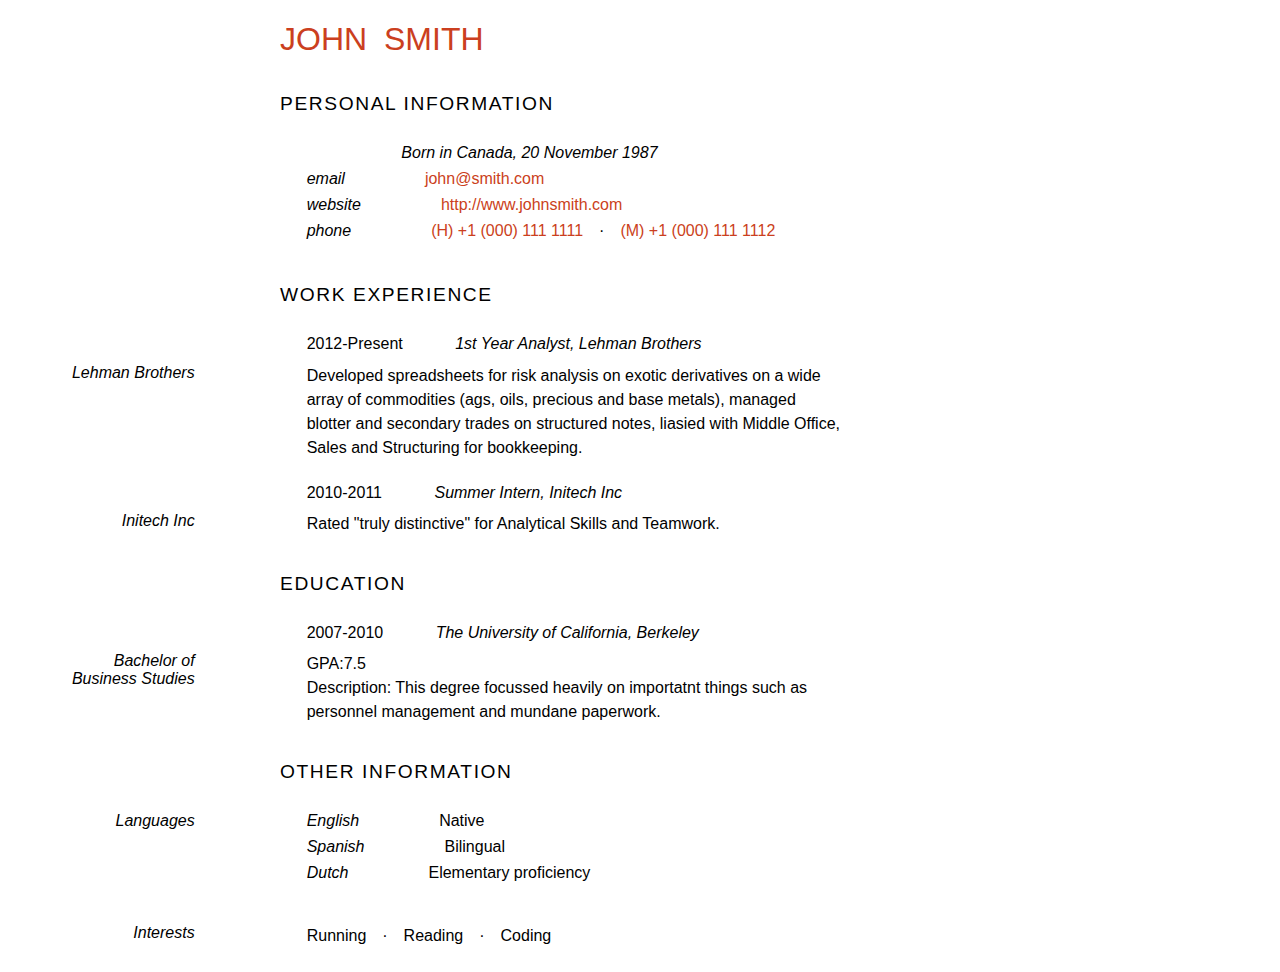
<file: index.html>
<!DOCTYPE html>
<html lang="en">
<head>
    <meta charset="UTF-8">
    <title>cv</title>
    <link rel="stylesheet" href="css/style.css">
    <link rel="stylesheet" href="css/print.css" media="print">
</head>
<body class="en resume">
    <header class="namecard">
        <h1>
            <span class="given-name">JOHN</span>
            <span class="family-name">SMITH</span>
        </h1>
    </header>
    <section class="keypoint" id="profile">
        <header class="title">
            <h1>PERSONAL INFORMATION</h1>
        </header>
        <article class="point">
            <div class="detail">
                <aside class="meta"></aside>
                <section class="content">
                    <ul class="tabular">
                        <li class="item">
                            <span class="name">&nbsp;</span>
                            <span class="value"><em>Born in Canada, 20 November 1987</em></span>
                        </li>
                        <li class="item">
                            <span class="name">email</span>
                            <span class="value">
                                <a href="mailto:john@smith.com">john@smith.com</a>
                            </span>
                        </li>
                        <li class="item">
                            <span class="name">website</span>
                            <span class="value">
                                <a href="#">http://www.johnsmith.com</a>
                            </span>
                        </li>
                        <li class="item">
                            <span class="name">phone</span>
                            <span class="value">
                                <a href="#">(H) +1 (000) 111 1111</a><span class="sep">·</span><a href="#">(M) +1 (000) 111 1112</a>
                            </span>
                        </li>
                    </ul>
                </section>
            </div>
        </article>
    </section>
    <section id="work-experience" class="keypoint">
        <header class="title">
            <h1>WORK EXPERIENCE</h1>
        </header>
        <article class="point">
            <header class="overview">
                <h1>
                    <span class="datetime"><time date="2012">2012</time>-<time date="">Present</time></span>
                    <span class="position">1st Year Analyst, Lehman Brothers</span>
                </h1>
            </header>
            <div class="detail">
                <aside class="meta">
                    Lehman Brothers
                </aside>
                <section class="content">
                    <p>Developed spreadsheets for risk analysis on exotic derivatives on a wide array of commodities (ags, oils, precious and base metals), managed blotter and secondary trades on structured notes, liasied with Middle Office, Sales and Structuring for bookkeeping.</p>
                </section>
            </div>
        </article>
        <article class="point">
            <header class="overview">
                <h1>
                    <span class="datetime"><time date="2010">2010</time>-<time date="2011">2011</time></span>
                    <span class="position">Summer Intern, Initech Inc</span>
                </h1>
            </header>
            <div class="detail">
                <aside class="meta">
                    Initech Inc
                </aside>
                <section class="content">
                    <p>Rated "truly distinctive" for Analytical Skills and Teamwork.</p>
                </section>
            </div>
        </article>
    </section>
    <section id="education" class="keypoint">
        <header class="title">
            <h1>EDUCATION</h1>
        </header>
        <article class="point">
            <header class="overview">
                <h1>
                    <span class="datetime"><time date="2007">2007</time>-<time date="2010">2010</time></span>
                    <span class="position">The University of California, Berkeley</span>
                </h1>
            </header>
            <div class="detail">
                <aside class="meta">
                    Bachelor of <br/> Business Studies
                </aside>
                <section class="content">
                    <p>GPA:7.5</p>
                    <p>Description: This degree focussed heavily on importatnt things such as personnel management and mundane paperwork.</p>
                </section>
            </div>
        </article>
    </section>
    <section id="miscellaneous" class="keypoint">
        <header class="title">
            <h1>OTHER INFORMATION</h1>
        </header>
        <article class="point">
            <div class="detail">
                <aside class="meta">Languages</aside>
                <section class="content">
                    <ul class="tabular">
                        <li class="item">
                            <span class="name">English</span>
                            <span class="value">Native</span>
                        </li>
                        <li class="item">
                            <span class="name">Spanish</span>
                            <span class="value">Bilingual</span>
                        </li>
                        <li class="item">
                            <span class="name">Dutch</span>
                            <span class="value">Elementary proficiency</span>
                        </li>
                    </ul>
                </section>
            </div>
        </article>
        <article class="point">
            <header class="overview"></header>
            <div class="detail">
                <aside class="meta">Interests</aside>
                <section class="content">
                    <p>Running<span class="sep">·</span>Reading<span class="sep">·</span>Coding</p>
                </section>
            </div>
        </article>
    </section>
</body>
</html>
</file>
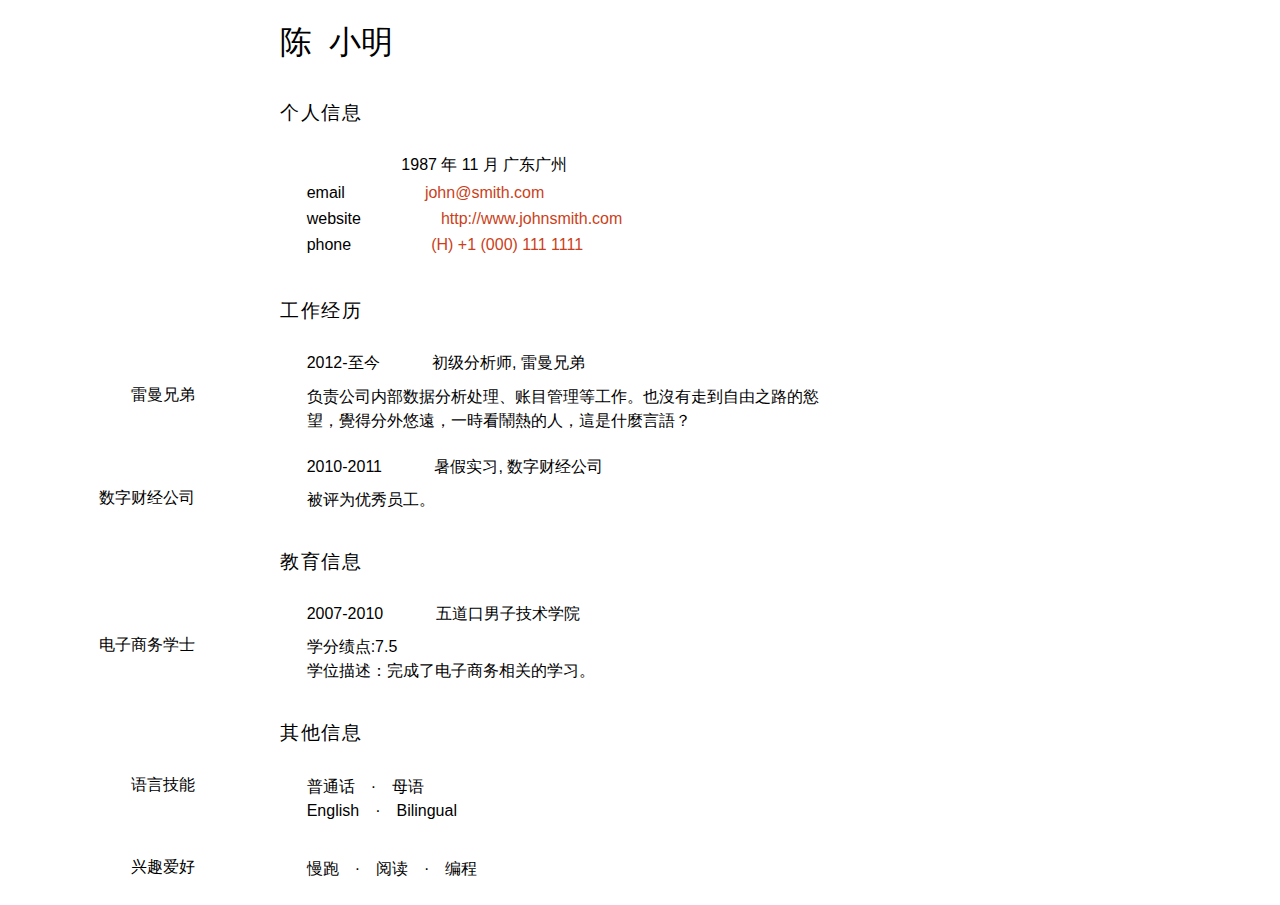
<file: zh.html>
<!DOCTYPE html>
<html lang="zh">
<head>
    <meta charset="UTF-8">
    <title>cv</title>
    <link rel="stylesheet" href="css/style.css">
    <link rel="stylesheet" href="css/print.css" media="print">
</head>
<body class="zh resume">
    <header class="namecard">
        <h1>
            <span class="family-name">陈</span>
            <span class="given-name">小明</span>
        </h1>
    </header>
    <section class="keypoint" id="profile">
        <header class="title">
            <h1>个人信息</h1>
        </header>
        <article class="point">
            <div class="detail">
                <aside class="meta"></aside>
                <section class="content">
                    <ul class="tabular">
                        <li class="item">
                            <span class="name">&nbsp;</span>
                            <span class="value"><em>1987 年 11 月 广东广州</em></span>
                        </li>
                        <li class="item">
                            <span class="name">email</span>
                            <span class="value">
                                <a href="mailto:john@smith.com">john@smith.com</a>
                            </span>
                        </li>
                        <li class="item">
                            <span class="name">website</span>
                            <span class="value">
                                <a href="#">http://www.johnsmith.com</a>
                            </span>
                        </li>
                        <li class="item">
                            <span class="name">phone</span>
                            <span class="value">
                                <a href="#">(H) +1 (000) 111 1111</a>
                            </span>
                        </li>
                    </ul>
                </section>
            </div>
        </article>
    </section>
    <section id="work-experience" class="keypoint">
        <header class="title">
            <h1>工作经历</h1>
        </header>
        <article class="point">
            <header class="overview">
                <h1>
                    <span class="datetime"><time date="2012">2012</time>-<time date="">至今</time></span>
                    <span class="position">初级分析师, 雷曼兄弟</span>
                </h1>
            </header>
            <div class="detail">
                <aside class="meta">
                    雷曼兄弟
                </aside>
                <section class="content">
                    <p>负责公司内部数据分析处理、账目管理等工作。也沒有走到自由之路的慾望，覺得分外悠遠，一時看鬧熱的人，這是什麼言語？</p>
                </section>
            </div>
        </article>
        <article class="point">
            <header class="overview">
                <h1>
                    <span class="datetime"><time date="2010">2010</time>-<time date="2011">2011</time></span>
                    <span class="position">暑假实习, 数字财经公司</span>
                </h1>
            </header>
            <div class="detail">
                <aside class="meta">
                    数字财经公司
                </aside>
                <section class="content">
                    <p>被评为优秀员工。</p>
                </section>
            </div>
        </article>
    </section>
    <section id="education" class="keypoint">
        <header class="title">
            <h1>教育信息</h1>
        </header>
        <article class="point">
            <header class="overview">
                <h1>
                    <span class="datetime"><time date="2007">2007</time>-<time date="2010">2010</time></span>
                    <span class="position">五道口男子技术学院</span>
                </h1>
            </header>
            <div class="detail">
                <aside class="meta">
                    电子商务学士
                </aside>
                <section class="content">
                    <p>学分绩点:7.5</p>
                    <p>学位描述：完成了电子商务相关的学习。</p>
                </section>
            </div>
        </article>
    </section>
    <section id="miscellaneous" class="keypoint">
        <header class="title">
            <h1>其他信息</h1>
        </header>
        <article class="point">
            <div class="detail">
                <aside class="meta">语言技能</aside>
                <section class="content">
                    <p>
                        普通话<span class="sep">·</span>母语
                    </p>
                    <p>
                        English<span class="sep">·</span>Bilingual
                    </p>
                </section>
            </div>
        </article>
        <article class="point">
            <header class="overview"></header>
            <div class="detail">
                <aside class="meta">兴趣爱好</aside>
                <section class="content">
                    <p>慢跑<span class="sep">·</span>阅读<span class="sep">·</span>编程</p>
                </section>
            </div>
        </article>
    </section>
</body>
</html>
</file>
<file: css/style.css>
/*! normalize.css v3.0.2 | MIT License | git.io/normalize */html{font-family:sans-serif;-ms-text-size-adjust:100%;-webkit-text-size-adjust:100%}body{margin:0}article,aside,details,figcaption,figure,footer,header,hgroup,main,menu,nav,section,summary{display:block}audio,canvas,progress,video{display:inline-block;vertical-align:baseline}audio:not([controls]){display:none;height:0}[hidden],template{display:none}a{background-color:transparent}a:active,a:hover{outline:0}abbr[title]{border-bottom:1px dotted}b,strong{font-weight:bold}dfn{font-style:italic}h1{font-size:2em;margin:0.67em 0}mark{background:#ff0;color:#000}small{font-size:80%}sub,sup{font-size:75%;line-height:0;position:relative;vertical-align:baseline}sup{top:-0.5em}sub{bottom:-0.25em}img{border:0}svg:not(:root){overflow:hidden}figure{margin:1em 40px}hr{-moz-box-sizing:content-box;box-sizing:content-box;height:0}pre{overflow:auto}code,kbd,pre,samp{font-family:monospace, monospace;font-size:1em}button,input,optgroup,select,textarea{color:inherit;font:inherit;margin:0}button{overflow:visible}button,select{text-transform:none}button,html input[type="button"],input[type="reset"],input[type="submit"]{-webkit-appearance:button;cursor:pointer}button[disabled],html input[disabled]{cursor:default}button::-moz-focus-inner,input::-moz-focus-inner{border:0;padding:0}input{line-height:normal}input[type="checkbox"],input[type="radio"]{box-sizing:border-box;padding:0}input[type="number"]::-webkit-inner-spin-button,input[type="number"]::-webkit-outer-spin-button{height:auto}input[type="search"]{-webkit-appearance:textfield;-moz-box-sizing:content-box;-webkit-box-sizing:content-box;box-sizing:content-box}input[type="search"]::-webkit-search-cancel-button,input[type="search"]::-webkit-search-decoration{-webkit-appearance:none}fieldset{border:1px solid #c0c0c0;margin:0 2px;padding:0.35em 0.625em 0.75em}legend{border:0;padding:0}textarea{overflow:auto}optgroup{font-weight:bold}table{border-collapse:collapse;border-spacing:0}td,th{padding:0}em{font-style:italic}a{text-decoration:none;color:#cb3f20}.namecard{display:flex;display:-webkit-flex}.namecard:before{content:" ";display:inline-block;flex:1;-webkit-flex:1;padding-right:5rem}.namecard h1{display:inline-block;flex:5;-webkit-flex:5;font-weight:normal}.namecard .family-name{margin-left:.5rem}.namecard .family-name:first-child{margin-left:0}.namecard .given-name{margin-left:.5rem}.namecard .given-name:first-child{margin-left:0}.keypoint{margin-bottom:1rem}.keypoint .title{display:flex;display:-webkit-flex}.keypoint .title:before{content:" ";display:inline-block;flex:1;-webkit-flex:1;padding-right:5rem}.keypoint .title h1{display:inline-block;flex:5;-webkit-flex:5;font-size:19.2px;font-weight:normal;letter-spacing:.1rem}.point{margin-top:1rem;margin-bottom:1.5rem}.point .overview{display:flex;display:-webkit-flex;margin-left:2rem;margin-bottom:.65rem}.point .overview:before{content:" ";display:inline-block;flex:1;-webkit-flex:1;padding-right:5rem}.point .overview h1{display:inline-block;flex:5;-webkit-flex:5;margin:0;font-size:16px;font-weight:normal}.point .overview h1 .datetime{display:inline-block;margin-right:3rem}.point .overview h1 .position{display:inline-block;font-style:italic}.point .detail{display:flex;display:-webkit-flex}.point .detail .meta{display:inline-block;flex:1;-webkit-flex:1;padding-right:5rem;text-align:right;font-style:italic;font-size:16px}.point .detail .content{display:inline-block;flex:5;-webkit-flex:5;margin-left:2rem}.point .detail .content p{margin:0;width:55%;font-size:16px;line-height:1.5}.sep{margin-left:1rem;margin-right:1rem}.tabular{display:block;margin:0;padding:0;list-style:none;width:55%}.tabular .item{display:flex;display:-webkit-flex;margin-bottom:.5rem}.tabular .item .name{display:inline-block;flex:1;-webkit-flex:1;padding-right:5rem;font-style:italic}.tabular .item .value{display:inline-block;flex:30;-webkit-flex:30}.en{font-family:georgia,sans-serif}.en .namecard{color:#cb3f20}.zh{font-family:"STSong","LiSong Pro","Songti SC",sans-serif}.zh em{font-style:normal}.zh .tabular .name{font-style:normal}.zh .point .overview h1 .position{font-style:normal}.zh .point .detail .meta{font-style:normal}
/*# sourceMappingURL=style.css.map */
</file>
<file: css/print.css>
/*! normalize.css v3.0.2 | MIT License | git.io/normalize */html{font-family:sans-serif;-ms-text-size-adjust:100%;-webkit-text-size-adjust:100%}body{margin:0}article,aside,details,figcaption,figure,footer,header,hgroup,main,menu,nav,section,summary{display:block}audio,canvas,progress,video{display:inline-block;vertical-align:baseline}audio:not([controls]){display:none;height:0}[hidden],template{display:none}a{background-color:transparent}a:active,a:hover{outline:0}abbr[title]{border-bottom:1px dotted}b,strong{font-weight:bold}dfn{font-style:italic}h1{font-size:2em;margin:0.67em 0}mark{background:#ff0;color:#000}small{font-size:80%}sub,sup{font-size:75%;line-height:0;position:relative;vertical-align:baseline}sup{top:-0.5em}sub{bottom:-0.25em}img{border:0}svg:not(:root){overflow:hidden}figure{margin:1em 40px}hr{-moz-box-sizing:content-box;box-sizing:content-box;height:0}pre{overflow:auto}code,kbd,pre,samp{font-family:monospace, monospace;font-size:1em}button,input,optgroup,select,textarea{color:inherit;font:inherit;margin:0}button{overflow:visible}button,select{text-transform:none}button,html input[type="button"],input[type="reset"],input[type="submit"]{-webkit-appearance:button;cursor:pointer}button[disabled],html input[disabled]{cursor:default}button::-moz-focus-inner,input::-moz-focus-inner{border:0;padding:0}input{line-height:normal}input[type="checkbox"],input[type="radio"]{box-sizing:border-box;padding:0}input[type="number"]::-webkit-inner-spin-button,input[type="number"]::-webkit-outer-spin-button{height:auto}input[type="search"]{-webkit-appearance:textfield;-moz-box-sizing:content-box;-webkit-box-sizing:content-box;box-sizing:content-box}input[type="search"]::-webkit-search-cancel-button,input[type="search"]::-webkit-search-decoration{-webkit-appearance:none}fieldset{border:1px solid #c0c0c0;margin:0 2px;padding:0.35em 0.625em 0.75em}legend{border:0;padding:0}textarea{overflow:auto}optgroup{font-weight:bold}table{border-collapse:collapse;border-spacing:0}td,th{padding:0}em{font-style:italic}a{text-decoration:none;color:#cb3f20}.namecard{display:flex;display:-webkit-flex}.namecard:before{content:" ";display:inline-block;flex:1;-webkit-flex:1;padding-right:5rem}.namecard h1{display:inline-block;flex:4;-webkit-flex:4;font-weight:normal}.namecard .family-name{margin-left:.5rem}.namecard .family-name:first-child{margin-left:0}.namecard .given-name{margin-left:.5rem}.namecard .given-name:first-child{margin-left:0}.keypoint{margin-bottom:1rem}.keypoint .title{display:flex;display:-webkit-flex}.keypoint .title:before{content:" ";display:inline-block;flex:1;-webkit-flex:1;padding-right:5rem}.keypoint .title h1{display:inline-block;flex:4;-webkit-flex:4;font-size:16.8px;font-weight:normal;letter-spacing:.1rem}.point{margin-top:1rem;margin-bottom:1.5rem}.point .overview{display:flex;display:-webkit-flex;margin-left:2rem;margin-bottom:.65rem}.point .overview:before{content:" ";display:inline-block;flex:1;-webkit-flex:1;padding-right:5rem}.point .overview h1{display:inline-block;flex:4;-webkit-flex:4;margin:0;font-size:14px;font-weight:normal}.point .overview h1 .datetime{display:inline-block;margin-right:3rem}.point .overview h1 .position{display:inline-block;font-style:italic}.point .detail{display:flex;display:-webkit-flex}.point .detail .meta{display:inline-block;flex:1;-webkit-flex:1;padding-right:5rem;text-align:right;font-style:italic;font-size:14px}.point .detail .content{display:inline-block;flex:4;-webkit-flex:4;margin-left:2rem}.point .detail .content p{margin:0;width:90%;font-size:14px;line-height:1.5}.sep{margin-left:1rem;margin-right:1rem}.tabular{display:block;margin:0;padding:0;list-style:none;width:90%}.tabular .item{display:flex;display:-webkit-flex;margin-bottom:.5rem}.tabular .item .name{display:inline-block;flex:1;-webkit-flex:1;padding-right:5rem;font-style:italic}.tabular .item .value{display:inline-block;flex:30;-webkit-flex:30}.en{font-family:georgia,sans-serif}.en .namecard{color:#cb3f20}.zh{font-family:"STSong","LiSong Pro","Songti SC",sans-serif}.zh em{font-style:normal}.zh .tabular .name{font-style:normal}.zh .point .overview h1 .position{font-style:normal}.zh .point .detail .meta{font-style:normal}
/*# sourceMappingURL=print.css.map */
</file>
